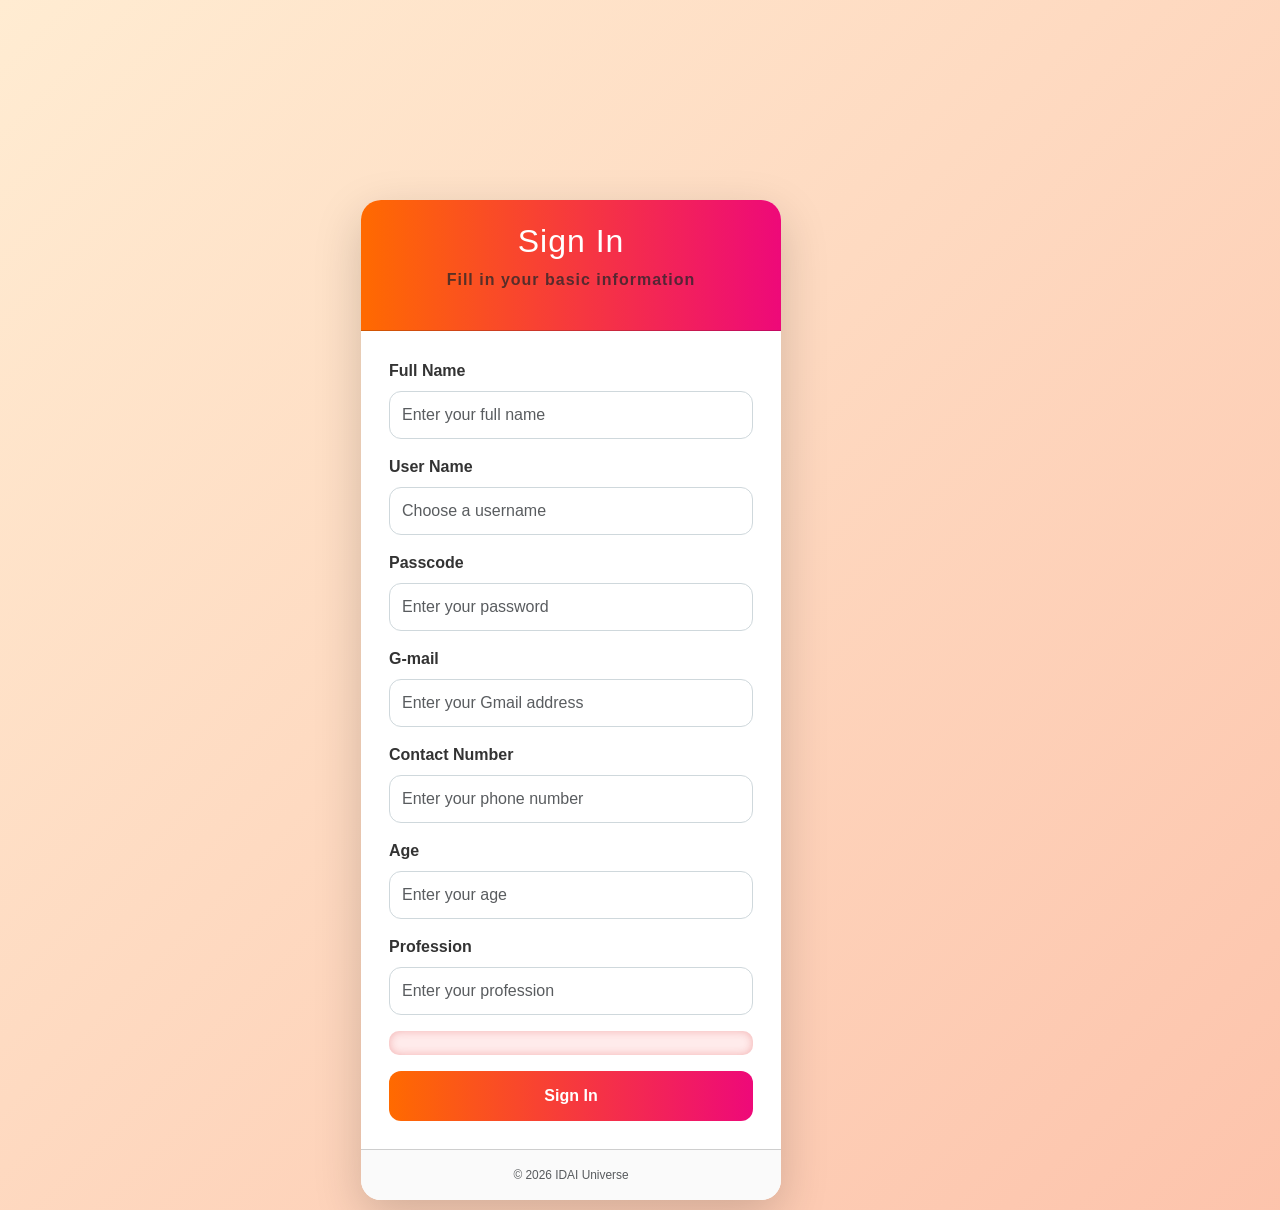
<file: index.html>
<!DOCTYPE html>
<html lang="en">
<head>
  <meta charset="UTF-8">
  <meta name="viewport" content="width=device-width, initial-scale=1">
  <title>Sign In - IDAI Universe</title>
  <!-- Bootstrap Latest CDN -->
  <link href="https://cdn.jsdelivr.net/npm/bootstrap@5.3.3/dist/css/bootstrap.min.css" rel="stylesheet">
  <link rel="stylesheet" href="style.css">
</head>
<body>
  <div class="container d-flex justify-content-center align-items-center vh-100">
    <div class="col-md-6">
      <div class="card shadow-lg">
        <div class="card-header text-center">
          <h2>Sign In</h2>
          <p class="text-muted">Fill in your basic information</p>
        </div>
        <div class="card-body">
          <form id="signInForm">
            <!-- Full Name -->
            <div class="mb-3">
              <label for="fullName" class="form-label">Full Name</label>
              <input type="text" class="form-control" id="fullName" placeholder="Enter your full name">
            </div>

            <!-- Username -->
            <div class="mb-3">
              <label for="username" class="form-label">User Name</label>
              <input type="text" class="form-control" id="username" placeholder="Choose a username">
            </div>

            <!-- Passcode -->
            <div class="mb-3">
              <label for="passcode" class="form-label">Passcode</label>
              <input type="password" class="form-control" id="passcode" placeholder="Enter your password">
            </div>

            <!-- Gmail -->
            <div class="mb-3">
              <label for="gmail" class="form-label">G-mail</label>
              <input type="email" class="form-control" id="gmail" placeholder="Enter your Gmail address">
            </div>

            <!-- Contact Number -->
            <div class="mb-3">
              <label for="contactNumber" class="form-label">Contact Number</label>
              <input type="tel" class="form-control" id="contactNumber" placeholder="Enter your phone number">
            </div>

            <!-- Age -->
            <div class="mb-3">
              <label for="age" class="form-label">Age</label>
              <input type="number" class="form-control" id="age" placeholder="Enter your age">
            </div>

            <!-- Profession -->
            <div class="mb-3">
              <label for="profession" class="form-label">Profession</label>
              <input type="text" class="form-control" id="profession" placeholder="Enter your profession">
            </div>

            <!-- Error Messages Placeholder -->
            <div class="mb-3 text-danger" id="errorMessages"></div>

            <!-- Submit Button -->
            <div class="d-grid">
              <button type="submit" class="btn btn-primary" id="submitBtn">Sign In</button>
            </div>

          </form>
        </div>
        <div class="card-footer text-center text-muted">
          <small>© 2026 IDAI Universe</small>
        </div>
      </div>
    </div>
  </div>

  <!-- Bootstrap JS Bundle -->
  <script src="https://cdn.jsdelivr.net/npm/bootstrap@5.3.3/dist/js/bootstrap.bundle.min.js"></script>
  <script src="script.js"></script>
</body>
</html>
</file>
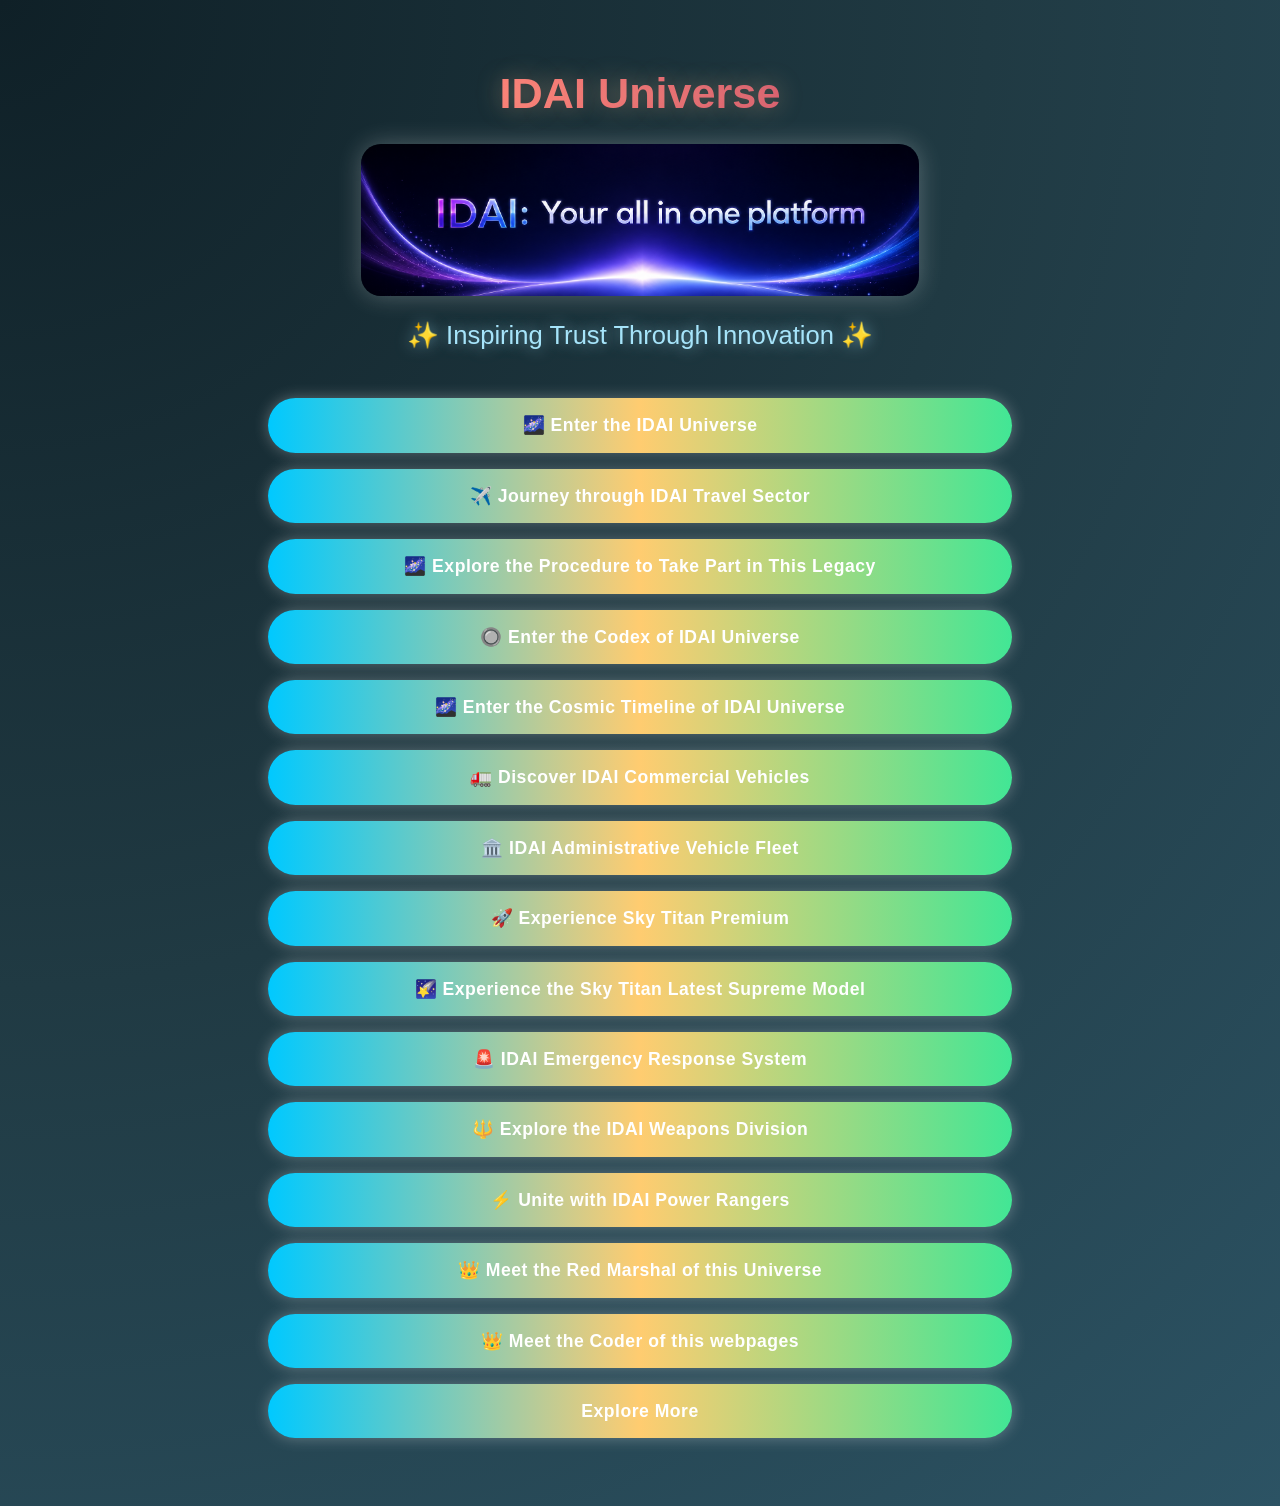
<file: Home.html>
<!DOCTYPE html>
<html lang="en">
<head>
  <meta charset="UTF-8">
  <meta name="viewport" content="width=device-width, initial-scale=1">
  <title>IDAI Universe: Cosmic Covenant</title>
  <!-- Bootstrap CDN -->
  <link href="https://cdn.jsdelivr.net/npm/bootstrap@5.3.3/dist/css/bootstrap.min.css" rel="stylesheet">
  <link rel="stylesheet" type="text/css" href="Links.css">
</head>
<body>

  <div class="container text-center mt-5">
    <!-- Title -->
    <h1 class="mb-4">IDAI Universe</h1>

    <!-- Intro Image --> 
    <img src="Intro.png" alt="Gateway to the IDAI Universe" class="img-fluid mb-4">

    <!-- Slogan -->
    <h3 class="mb-5">✨ Inspiring Trust Through Innovation ✨</h3>

    <!-- Navigation Buttons -->
<div class="d-grid gap-3 col-8 mx-auto">
  <!-- Entry Point -->
  <a href="https://rayaantasnim.github.io/username.github.io-IDAI-company-/Home.html" class="btn btn-primary">🌌 Enter the IDAI Universe</a>

  <!-- Exploration & Travel -->
  <a href="https://rayaantasnim.github.io/IDAI-Travel-Sector/Navbar%20by%20Boosttrap.html" class="btn btn-primary">✈️ Journey through IDAI Travel Sector</a>
  <a href="https://rayaantasnim.github.io/IDAI-Cosmic-Vanguard-Academy/" class="btn btn-primary">🌌 Explore the Procedure to Take Part in This Legacy</a>
  <a href="https://rayaantasnim.github.io/IDAI-Strange/" class="btn btn-primary">🔘 Enter the Codex of IDAI Universe</a>
  <a href="https://rayaantasnim.github.io/IDAI-Timeline/index.html" class="btn btn-primary">🌌 Enter the Cosmic Timeline of IDAI Universe</a>

  <!-- Vehicles & Fleets -->
  <a href="https://rayaantasnim.github.io/IDAI-Vehicle-sector/" class="btn btn-primary">🚛 Discover IDAI Commercial Vehicles</a>
  <a href="https://rayaantasnim.github.io/admin-car/" class="btn btn-primary">🏛️ IDAI Administrative Vehicle Fleet</a>
  <a href="https://rayaantasnim.github.io/username.github.io-sky-titan/" class="btn btn-primary">🚀 Experience Sky Titan Premium</a>
  <a href="https://rayaantasnim.github.io/Supreme-Sky-Titan" class="btn btn-primary">🌠 Experience the Sky Titan Latest Supreme Model</a>

  <!-- Protection & Power -->
  <a href="https://rayaantasnim.github.io/IDAI-Rescue-Force-/" class="btn btn-primary">🚨 IDAI Emergency Response System</a>
  <a href="https://rayaantasnim.github.io/IDAI-Weapons-Sector/" class="btn btn-primary">🔱 Explore the IDAI Weapons Division</a>
  <a href="https://rayaantasnim.github.io/Power-Rangers/" class="btn btn-primary">⚡ Unite with IDAI Power Rangers</a>

  <!-- Leadership -->
  <a href="https://rayaantasnim.github.io/IDAI-Red-Marshal/index.html" class="btn btn-primary">👑 Meet the Red Marshal of this Universe</a>
  <a href="https://rayaantasnim.github.io/Rayaan-Tasnim/" class="btn btn-primary">👑 Meet the Coder of this webpages</a>
  <a href="https://rayaantasnim.github.io/IDAI-Detabase/" class="btn btn-primary">Explore More</a>
</div>
<br><br>

  <!-- Bootstrap JS (optional) -->
  <script src="https://cdn.jsdelivr.net/npm/bootstrap@5.3.3/dist/js/bootstrap.bundle.min.js"></script>
</body>
</html>
</file>
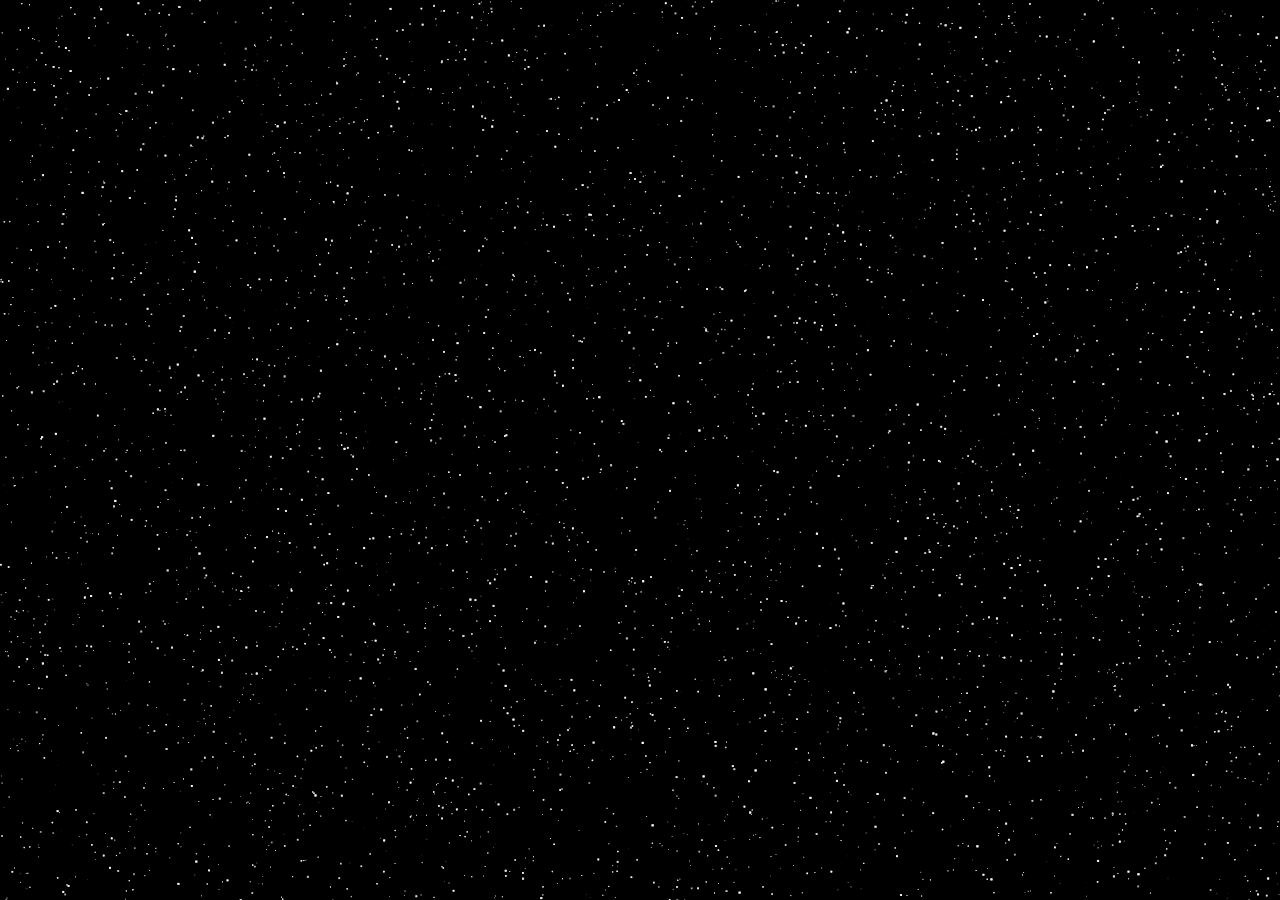
<file: Intro.html>
<!DOCTYPE html>
<html lang="bn">
<head>
    <meta charset="UTF-8">
    <meta name="viewport" content="width=device-width, initial-scale=1.0">
    <title>IDAI Universe: To Forge the future</title>
    <style>
        * {
            margin: 0;
            padding: 0;
            box-sizing: border-box;
        }
        
        body, html {
            width: 100%;
            height: 100%;
            overflow: hidden;
            background-color: #000; /* শুরুতে ১ সেকেন্ড সম্পূর্ণ অন্ধকার */
            font-family: 'Algerian', 'Georgia', 'Times New Roman', serif;
            display: flex;
            justify-content: center;
            align-items: center;
        }

        canvas {
            position: absolute;
            top: 0;
            left: 0;
            width: 100%;
            height: 100%;
            z-index: 1;
        }

        .content-container {
            position: relative;
            z-index: 2;
            display: flex;
            flex-direction: column;
            align-items: center;
            text-align: center;
            max-width: 85%;
        }

        .intro-img {
            order: 1; 
            width: 320px;
            height: auto;
            border-radius: 12px;
            box-shadow: 0 0 30px rgba(0, 255, 255, 0.6);
            opacity: 0;
            margin-bottom: 25px;
        }

        .text-line {
            order: 2;
            opacity: 0;
            font-size: 1.65rem;
            letter-spacing: 1px;
            margin: 12px 0;
            position: relative;
            background: linear-gradient(45deg, #00ffff, #ffffff, #00e1ff);
            -webkit-background-clip: text;
            -webkit-text-fill-color: transparent;
            overflow: hidden;
        }

        /* অ্যানিমেশন ট্রিগার ক্লাস */
        .animate-text {
            animation: fadeInOnly 1s forwards;
        }
        .animate-img {
            animation: fadeInOnly 1.5s forwards;
        }

        @keyframes fadeInOnly {
            0% { opacity: 0; }
            100% { opacity: 1; }
        }

        /* টেক্সটের ওপর দিয়ে আলোর ঝলকানি (Light Sweep) */
        .text-line::after {
            content: '';
            position: absolute;
            top: 0;
            left: -100%;
            width: 50%;
            height: 100%;
            background: linear-gradient(90deg, transparent, rgba(255,255,255,0.6), transparent);
            transform: skewX(-25deg);
        }
        .sweep-effect::after {
            animation: lightSweep 1.2s ease-in-out forwards;
        }

        @keyframes lightSweep {
            0% { left: -100%; }
            100% { left: 200%; }
        }

        @media (max-width: 1100px) {
            .intro-img { width: 240px; min-width:90%; margin-bottom: 10px; margin: 0px !important;}
            .text-line { font-size: 1.25rem; margin: 8px 0; font-family: Times New Roman;}
        }
        
        .nebula-overlay {
            position: absolute;
            top: 0; left: 0; width: 100%; height: 100%;
            background: radial-gradient(circle, rgba(0,255,255,0.05) 0%, transparent 70%);
            pointer-events: none;
            z-index: 3;
            opacity: 0;
            transition: opacity 2s ease;
        }
    </style>
</head>
<body>

    <canvas id="spaceCanvas"></canvas>
    <div class="nebula-overlay" id="nebula"></div>

    <div class="content-container" id="mainContent">
        <img src="Intro.png" alt="Intro Image" class="intro-img" id="introImg">
        <div class="text-line" id="l1">One Universe of Infinite Intelligence.</div>
        <div class="text-line" id="l2">Beyond Every Imagination.</div>
        <div class="text-line" id="l3">Innovation Among the Stars.</div>
        <div class="text-line" id="l4">Powering Humanity Forward.</div>
        <div class="text-line" id="l5">The Future Begins Here.</div>
    </div>

    <script>
        const canvas = document.getElementById('spaceCanvas');
        const ctx = canvas.getContext('2d');
        const mainContent = document.getElementById('mainContent');
        const introImg = document.getElementById('introImg');

        function resizeCanvas() {
            canvas.width = window.innerWidth;
            canvas.height = window.innerHeight;
        }
        resizeCanvas();
        window.addEventListener('resize', resizeCanvas);

        const bgLayers = [[], [], []]; 
        const driftingStars = [];
        const heavyMeteors = [];
        const supernovaComets = [];

        let currentPhase = 0;
        let speedMultiplier = 1.0;
        let launchSupernova = false;
        let supernovaRadius = 0;
        let supernovaAlpha = 0;
        let showFlash = false;
        let shockwaveRadius = 0;
        let isShaking = false;

        // স্বয়ংক্রিয় স্টার্ট লজিক (পেজ লোড হওয়ার সাথে সাথেই কার্যকর হবে)
        window.removeAttribute ? null : initAutomation();

        function initAutomation() {
            // ১ সেকেন্ড সম্পূর্ণ অন্ধকার থাকার পর বাকি অ্যানিমেশন ফেজগুলো শুরু হবে
            setTimeout(() => { currentPhase = 1; generate3DStars(); }, 1000);   
            setTimeout(() => { currentPhase = 2; spawnSlowStars(1000); }, 2000); 
            setTimeout(() => { speedMultiplier = 2.8; }, 2500); 
            
            // টেক্সট রিলিজ টাইমলাইন
            setTimeout(() => { speedMultiplier = 1.0; triggerText(1); }, 3500);
            setTimeout(() => { triggerText(2); }, 4500);
            setTimeout(() => { triggerText(3); }, 5550);
            setTimeout(() => { triggerText(4); }, 6500);
            setTimeout(() => { triggerText(5); }, 7500);

            // ছবি এবং নেবুলা ক্লাউড (৮.৫ সেকেন্ডে)
            setTimeout(() => { 
                introImg.classList.add('animate-img');
                document.getElementById('nebula').style.opacity = '1';
            }, 8500);

            setTimeout(() => { currentPhase = 3; triggerHyperDrive(); }, 10500);  
            setTimeout(() => { triggerSupernovaComets(); }, 13100); 
            setTimeout(() => { window.location.href = "Home.html"; }, 15000);   
        }

        function triggerText(num) {
            const el = document.getElementById(`l${num}`);
            if (el) {
                el.classList.add('animate-text', 'sweep-effect');
            }
        }

        // ৩D প্যারালাক্স ব্যাকগ্রাউন্ড
        function generate3DStars() {
            const counts = [2500, 1500, 1000]; 
            for (let layer = 0; layer < 3; layer++) {
                for (let i = 0; i < counts[layer]; i++) {
                    bgLayers[layer].push({
                        baseX: Math.random() * canvas.width,
                        baseY: Math.random() * canvas.height,
                        size: (layer + 1) * 0.5 + Math.random() * 0.4, 
                        alpha: Math.random(),
                        pulseSpeed: Math.random() * 0.02 + 0.005,
                        angle: Math.random() * Math.PI * 2,
                        jitterMax: (layer + 1) * 0.3 
                    });
                }
            }
        }

        // কৌণিক (Diagonal) তারা
        function spawnSlowStars(count) {
            for (let i = 0; i < count; i++) {
                driftingStars.push({
                    x: Math.random() * canvas.width + (canvas.width * 0.3),
                    y: -(Math.random() * canvas.height * 0.5), 
                    vx: -(Math.random() * 0.8 + 0.5), 
                    vy: Math.random() * 0.6 + 0.4,    
                    size: Math.random() * 1.5 + 0.5
                });
            }
        }

        function triggerHyperDrive() {
            for (let i = 0; i < 300; i++) {
                setTimeout(() => {
                    heavyMeteors.push({
                        x: canvas.width + 30,
                        y: Math.random() * canvas.height, 
                        vx: -(Math.random() * 15 + 12), 
                        vy: Math.random() * 4 - 2,
                        size: Math.random() * 2.5 + 1.2
                    });
                }, Math.random() * 2000);
            }
        }

        function triggerSupernovaComets() {
            launchSupernova = true;
            const corners = [
                { x: -60, y: -60 }, { x: canvas.width + 60, y: -60 },        
                { x: -60, y: canvas.height + 60 }, { x: canvas.width + 60, y: canvas.height + 60 } 
            ];
            corners.forEach(corner => {
                supernovaComets.push({
                    x: corner.x, y: corner.y,
                    speed: 1.5, acceleration: 1.14, size: 18 
                });
            });
        }

        function doScreenShake() {
            isShaking = true;
            setTimeout(() => { isShaking = false; mainContent.style.transform = 'translate(0px, 0px)'; }, 1400);
        }

        function animate() {
            ctx.fillStyle = 'rgba(0, 0, 0, 0.25)'; 
            ctx.fillRect(0, 0, canvas.width, canvas.height);

            if (isShaking) {
                let dx = (Math.random() - 0.5) * 18;
                let dy = (Math.random() - 0.5) * 18;
                mainContent.style.transform = `translate(${dx}px, ${dy}px)`;
            }

            // ব্যাকগ্রাউন্ড তারা
            if (currentPhase >= 1) {
                ctx.fillStyle = '#ffffff';
                for (let layer = 0; layer < 3; layer++) {
                    bgLayers[layer].forEach(star => {
                        star.alpha += star.pulseSpeed;
                        if (star.alpha > 1 || star.alpha < 0.1) star.pulseSpeed = -star.pulseSpeed;
                        
                        star.angle += 0.06;
                        const jitterX = Math.cos(star.angle) * star.jitterMax;
                        const jitterY = Math.sin(star.angle) * star.jitterMax;

                        ctx.globalAlpha = star.alpha;
                        ctx.fillRect(star.baseX + jitterX, star.baseY + jitterY, star.size, star.size);
                    });
                }
                ctx.globalAlpha = 1.0;
            }

            // কৌণিক তারা
            if (currentPhase >= 2) {
                ctx.fillStyle = '#ffffff';
                driftingStars.forEach(s => {
                    s.x += s.vx * speedMultiplier;
                    s.y += s.vy * speedMultiplier;

                    if (s.x < -20 || s.y > canvas.height + 20) {
                        s.x = Math.random() * canvas.width + (canvas.width * 0.4);
                        s.y = -(Math.random() * canvas.height * 0.3);
                    }
                    ctx.fillRect(s.x, s.y, s.size, s.size);
                });
            }

            // মেটিওরস
            if (currentPhase === 3) {
                ctx.fillStyle = '#ffffff';
                ctx.shadowBlur = 8;
                ctx.shadowColor = '#00ffff';
                for (let i = heavyMeteors.length - 1; i >= 0; i--) {
                    let m = heavyMeteors[i];
                    m.x += m.vx; m.y += m.vy;
                    ctx.fillRect(m.x, m.y, m.size * 2, m.size); 
                    if (m.x < -50) heavyMeteors.splice(i, 1);
                }
                ctx.shadowBlur = 0;
            }

            // ৪ কোণার ৪টি দানব নক্ষত্র বিপুল গতিতে কেন্দ্রে ধাবিত হওয়া
            if (launchSupernova && supernovaComets.length > 0) {
                const centerX = canvas.width / 2;
                const centerY = canvas.height / 2;

                for (let i = supernovaComets.length - 1; i >= 0; i--) {
                    let sc = supernovaComets[i];
                    sc.speed *= sc.acceleration;

                    const angle = Math.atan2(centerY - sc.y, centerX - sc.x);
                    const vx = Math.cos(angle) * sc.speed;
                    const vy = Math.sin(angle) * sc.speed;

                    sc.x += vx; sc.y += vy;

                    ctx.shadowBlur = 35;
                    ctx.shadowColor = '#00ffff';
                    ctx.fillStyle = '#ffffff';
                    ctx.beginPath();
                    ctx.arc(sc.x, sc.y, sc.size, 0, Math.PI * 2);
                    ctx.fill();

                    const dist = Math.hypot(centerX - sc.x, centerY - sc.y);
                    
                    if (dist < 40 || sc.speed > 65) {
                        supernovaComets.splice(0, supernovaComets.length);
                        showFlash = true; 
                        shockwaveRadius = 10; 
                        doScreenShake(); 
                        break;
                    }
                }
                ctx.shadowBlur = 0;
            }

            // বাস্তবসম্মত সুপারনোভা ব্লাস্ট ফ্লাশ যা পুরো স্ক্রিন হোয়াইটআউট করবে
            if (showFlash) {
                const centerX = canvas.width / 2;
                const centerY = canvas.height / 2;
                
                supernovaRadius += 55; 
                shockwaveRadius += 80; 
                if (supernovaAlpha < 1.0) supernovaAlpha += 0.08;

                // মহাজাগতিক শকওয়েভ রিং
                ctx.strokeStyle = `rgba(0, 255, 255, ${1.0 - (shockwaveRadius / (canvas.width * 1.5))})`;
                ctx.lineWidth = 20;
                ctx.beginPath();
                ctx.arc(centerX, centerY, shockwaveRadius, 0, Math.PI * 2);
                ctx.stroke();

                // রিয়েল থ্রিডি গ্রেডিয়েন্ট ব্লাস্ট কোর
                const gradient = ctx.createRadialGradient(centerX, centerY, 5, centerX, centerY, supernovaRadius);
                gradient.addColorStop(0, '#ffffff');          
                gradient.addColorStop(0.15, '#00ffff');        
                gradient.addColorStop(0.35, '#ff00ff');        
                gradient.addColorStop(0.65, '#ffaa00');        
                gradient.addColorStop(1, 'rgba(0, 0, 0, 0)'); 

                ctx.fillStyle = gradient;
                ctx.globalAlpha = supernovaAlpha;
                ctx.beginPath();
                ctx.arc(centerX, centerY, supernovaRadius, 0, Math.PI * 2);
                ctx.fill();
                ctx.globalAlpha = 1.0;

                // যখন ব্লাস্টের তীব্র আলো পুরো স্ক্রিনকে গ্রাস করে ফেলবে
                const maxDiagonal = Math.hypot(canvas.width, canvas.height);
                if (supernovaRadius > maxDiagonal) {
                    ctx.fillStyle = '#ffffff'; 
                    ctx.fillRect(0, 0, canvas.width, canvas.height);
                }
            }

            requestAnimationFrame(animate);
        }

        animate();
    </script>
</body>
</html>
</file>
<file: style.css>
/* Global body styling */
body {
    font-family: 'Segoe UI', Tahoma, Geneva, Verdana, sans-serif;
    margin: 0;
    padding-top: 250px !important;
    min-height: 100vh;
    padding: 60px 15px;
    background: linear-gradient(135deg, #ffecd2, #fcb69f, #a1c4fd, #c2e9fb);
    background-size: 400% 400%;
    animation: gradientBG 18s ease infinite;
    display: flex;
    justify-content: center;
    align-items: flex-start;
}

/* Gradient animation */
@keyframes gradientBG {
    0% { background-position: 0% 50%; }
    50% { background-position: 100% 50%; }
    100% { background-position: 0% 50%; }
}

.container {
    width: 100%;
    display: flex;
    justify-content: center;
}

.card {
    width: 100%;
    max-width: 420px;
    border: none;
    border-radius: 20px;
    background: #ffffff;
    box-shadow: 0 15px 40px rgba(0,0,0,.15);
    overflow: hidden;
    transition: transform 0.4s ease, box-shadow 0.4s ease;
}

.card:hover {
    transform: translateY(-8px);
    box-shadow: 0 25px 50px rgba(0,0,0,.25);
}

.card-header {
    background: linear-gradient(90deg, #ff6a00, #ee0979);
    color: #fff;
    text-align: center;
    padding: 22px;
    font-weight: bold;
    letter-spacing: 1px;
}

.card-body {
    padding: 28px;
}

.form-label {
    font-weight: 600;
    color: #333;
}

.form-control {
    height: 48px;
    border-radius: 12px;
    border: 1px solid #cfd8dc;
    transition: all 0.3s ease;
}

.form-control:focus {
    border-color: #ee0979;
    box-shadow: 0 0 10px rgba(238, 9, 121, 0.4);
}

/* Button */
.btn-primary {
    width: 100%;
    height: 50px;
    border: none;
    border-radius: 12px;
    background: linear-gradient(90deg, #ff6a00, #ee0979);
    font-weight: bold;
    transition: transform 0.3s ease, box-shadow 0.3s ease;
}

.btn-primary:hover {
    transform: scale(1.05);
    box-shadow: 0 10px 20px rgba(238, 9, 121, 0.5);
}

/* Footer */
.card-footer {
    background: #fafafa;
    text-align: center;
    padding: 15px;
    font-size: 0.85rem;
    color: #555;
}

/* Error div styling */
#errorMessages {
    margin-bottom: 15px;
    padding: 12px;
    border-radius: 10px;
    background: rgba(255, 0, 0, 0.08);
    color: #d32f2f;
    font-size: 0.9rem;
    font-weight: 600;
    text-align: center;
    box-shadow: inset 0 0 8px rgba(211, 47, 47, 0.3);
}

/* Neon glow effect when valid */
.btn-glow {
    background: linear-gradient(90deg, #00f260, #0575e6);
    box-shadow: 0 0 20px #00f260, 0 0 40px #0575e6;
    animation: glowPulse 1.5s infinite alternate;
}

@keyframes glowPulse {
    from {
        box-shadow: 0 0 10px #00f260, 0 0 20px #0575e6;
    }
    to {
        box-shadow: 0 0 25px #00f260, 0 0 50px #0575e6;
    }
}

/* Media query for screens below 1100px */
@media (max-width: 1100px) {
    body {
        padding: 40px 20px;
        font-size: 14px;
    }

    .card {
        width: 95% !important;
        margin: 0 auto !important;
        border-radius: 16px;
        box-shadow: none;
    }

    .card-body {
        padding: 20px;
    }

    .card-header {
        padding: 18px;
        font-size: 1.4rem;
    }

    .form-label {
        font-size: 0.9rem;
    }

    .form-control {
        font-size: 0.9rem;
        padding: 8px;
    }

    .btn-primary {
        font-size: 1rem;
        padding: 10px;
    }

    #errorMessages {
        font-size: 0.8rem;
        padding: 10px;
    }
}
</file>
<file: Links.css>
/* ===== Global Reset ===== */
* {
  margin: 0;
  padding: 0;
  box-sizing: border-box;
  font-family: 'Segoe UI', 'Roboto', sans-serif;
}

/* ===== Body Styling ===== */
body {
  background: radial-gradient(circle at top left, #0f2027, #203a43, #2c5364);
  color: #e0e0e0;
  padding: 20px;
  overflow-x: hidden;
}

/* ===== Headings ===== */
h1 {
  font-size: 2.7rem;
  font-weight: 700;
  background: linear-gradient(90deg, #ffcc70, #ff8177, #cf556c, #6a82fb);
  -webkit-background-clip: text;
  -webkit-text-fill-color: transparent;
  text-shadow: 0 0 25px rgba(255, 200, 150, 0.4);
  margin-bottom: 25px;
  transition: transform 0.4s ease;
}
h1:hover {
  transform: scale(1.05);
  text-shadow: 0 0 40px rgba(255, 200, 150, 0.7);
}

h3 {
  font-size: 1.6rem;
  font-weight: 500;
  color: #a6e4fa;
  text-shadow: 0 0 15px rgba(166, 228, 250, 0.6);
  margin-bottom: 40px;
  transition: transform 0.4s ease;
}
h3:hover {
  transform: scale(1.05);
  text-shadow: 0 0 25px rgba(166, 228, 250, 0.9);
}

/* ===== Intro Image ===== */
img {
  width: 50%;
  border-radius: 20px;
  box-shadow: 0 0 25px rgba(255, 255, 255, 0.25);
  transition: transform 0.4s ease, box-shadow 0.4s ease;
}
img:hover {
  transform: scale(1.05);
  box-shadow: 0 0 40px rgba(255, 255, 255, 0.4);
}

/* ===== Wave Animation ===== */
@keyframes oceanWave {
  0% { background-position: 0% 50%; }
  100% { background-position: 200% 50%; }
}

/* ===== Buttons ===== */
.btn-primary {
  border: none;
  border-radius: 50px; /* tube-like */
  padding: 14px 28px;
  font-size: 1.1rem;
  font-weight: 600;
  color: #fff;
  letter-spacing: 0.5px;
  transition: all 0.4s ease;
  background: linear-gradient(
    270deg,
    #6a82fb,
    #fc5c7d,
    #42e695,
    #ffcc70,
    #00c9ff
  );
  background-size: 200% 200%;
  animation: oceanWave 5s linear infinite;
  box-shadow: 0 0 15px rgba(255,255,255,0.3);
}

/* Hover intensifies wave + glow */
.btn-primary:hover {
  transform: translateY(-3px) scale(1.05);
  box-shadow: 0 0 25px rgba(255,255,255,0.6);
  animation-duration: 2.5s; /* faster wave on hover */
}


@media (max-width: 1100px) {
  .d-grid.col-8 {
    width: 100% !important;   /* override col-8 */
    max-width: 100% !important;
  }

  mb-4{
    font-size: 2rem !important;
  }

  img {
    width: 80% !important;
    border-radius: 20px;
    box-shadow: 0 0 30px rgba(255, 255, 255, 0.35);
    transition: transform 0.4s ease, box-shadow 0.4s ease;
  }

  .d-grid.gap-3 { gap: 0px !important; }


  img:hover {
    transform: scale(1.05);
    box-shadow: 0 0 45px rgba(255, 255, 255, 0.5);
  }

  .btn-primary {
    width: 90% !important;
    border-radius: 50px !important; /* tube-like */
    margin: 15px auto !important;
    display: block !important;
    padding: 16px !important;
    font-size: 1.2rem !important;
    background: linear-gradient(
      270deg,
      #6a82fb,
      #fc5c7d,
      #42e695,
      #ffcc70,
      #00c9ff
    );
    background-size: 200% 200%;
    animation: oceanWave 5s linear infinite;
    box-shadow: 0 0 20px rgba(255,255,255,0.4);
    transition: all 0.4s ease;
  }

  .btn-primary:hover {
    transform: translateY(-3px) scale(1.05);
    box-shadow: 0 0 30px rgba(255,255,255,0.7);
    animation-duration: 2.5s; /* faster wave on hover */
  }
}
</file>
